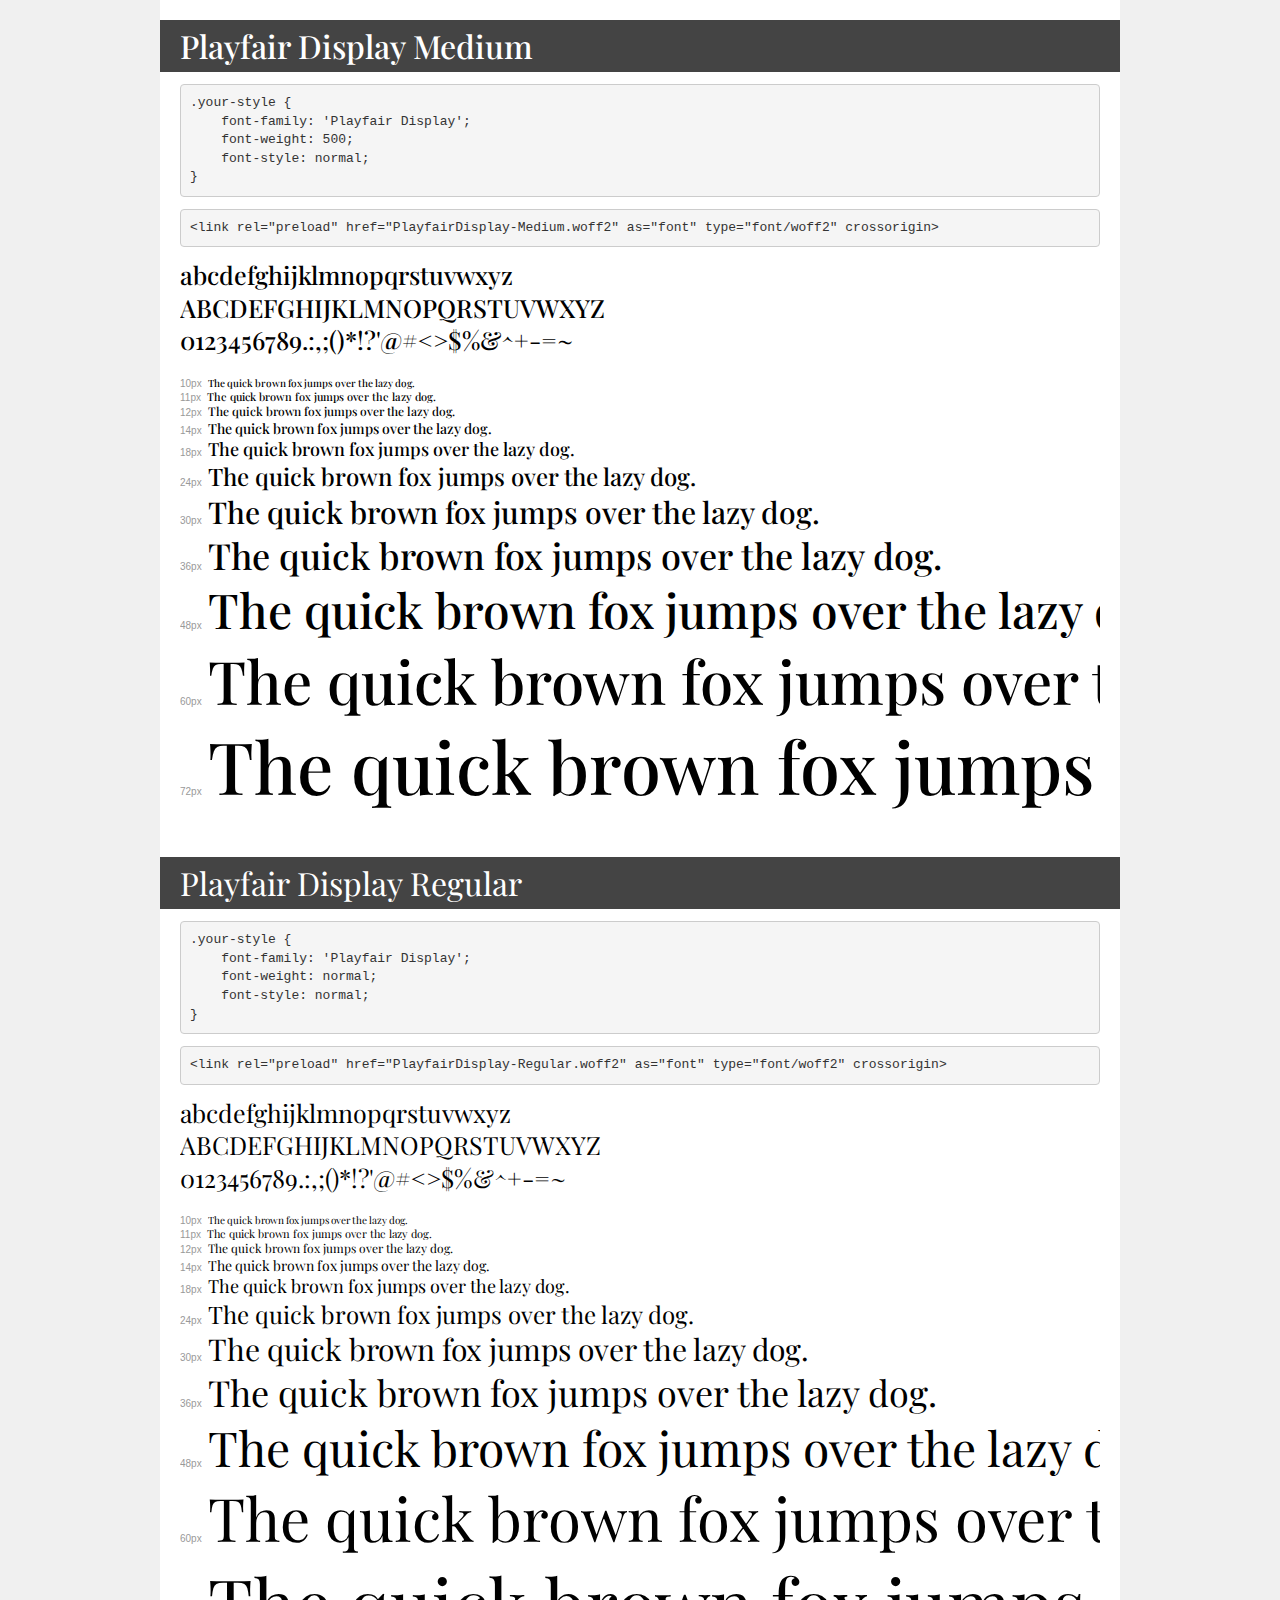
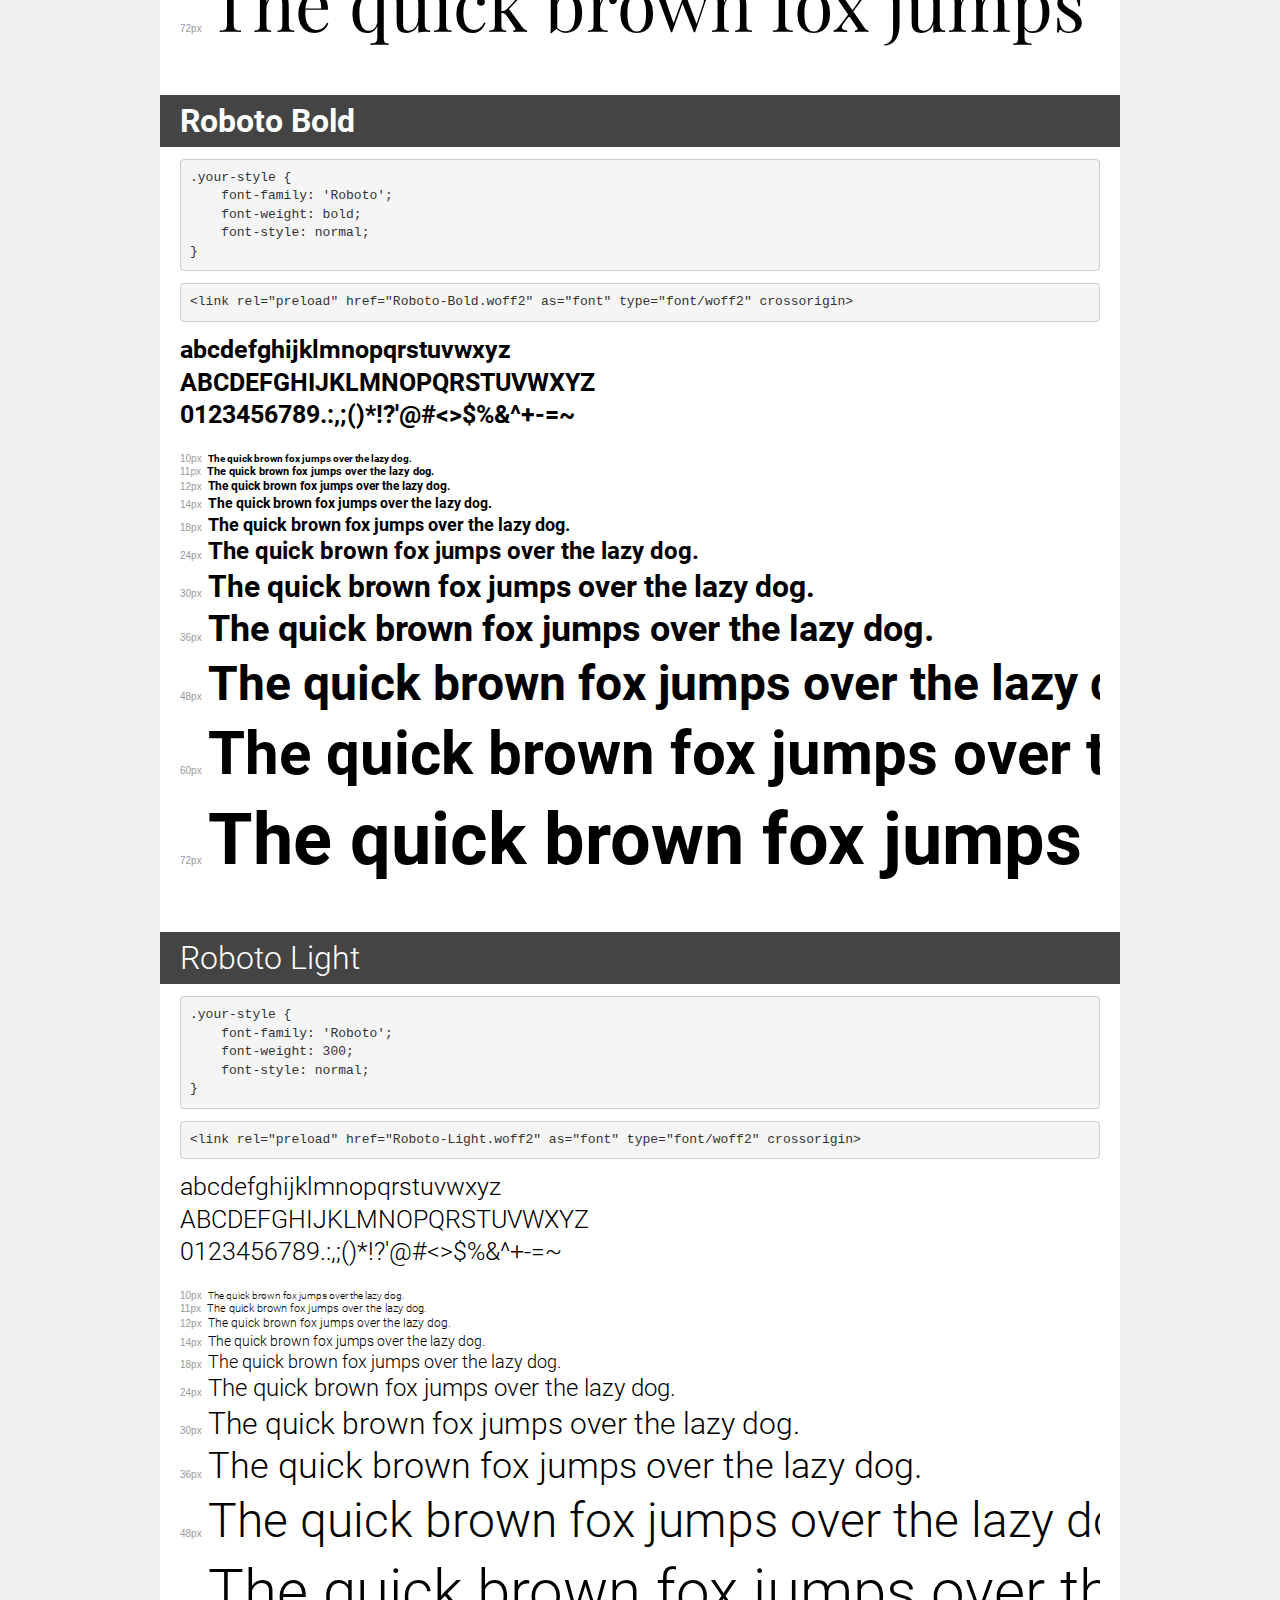
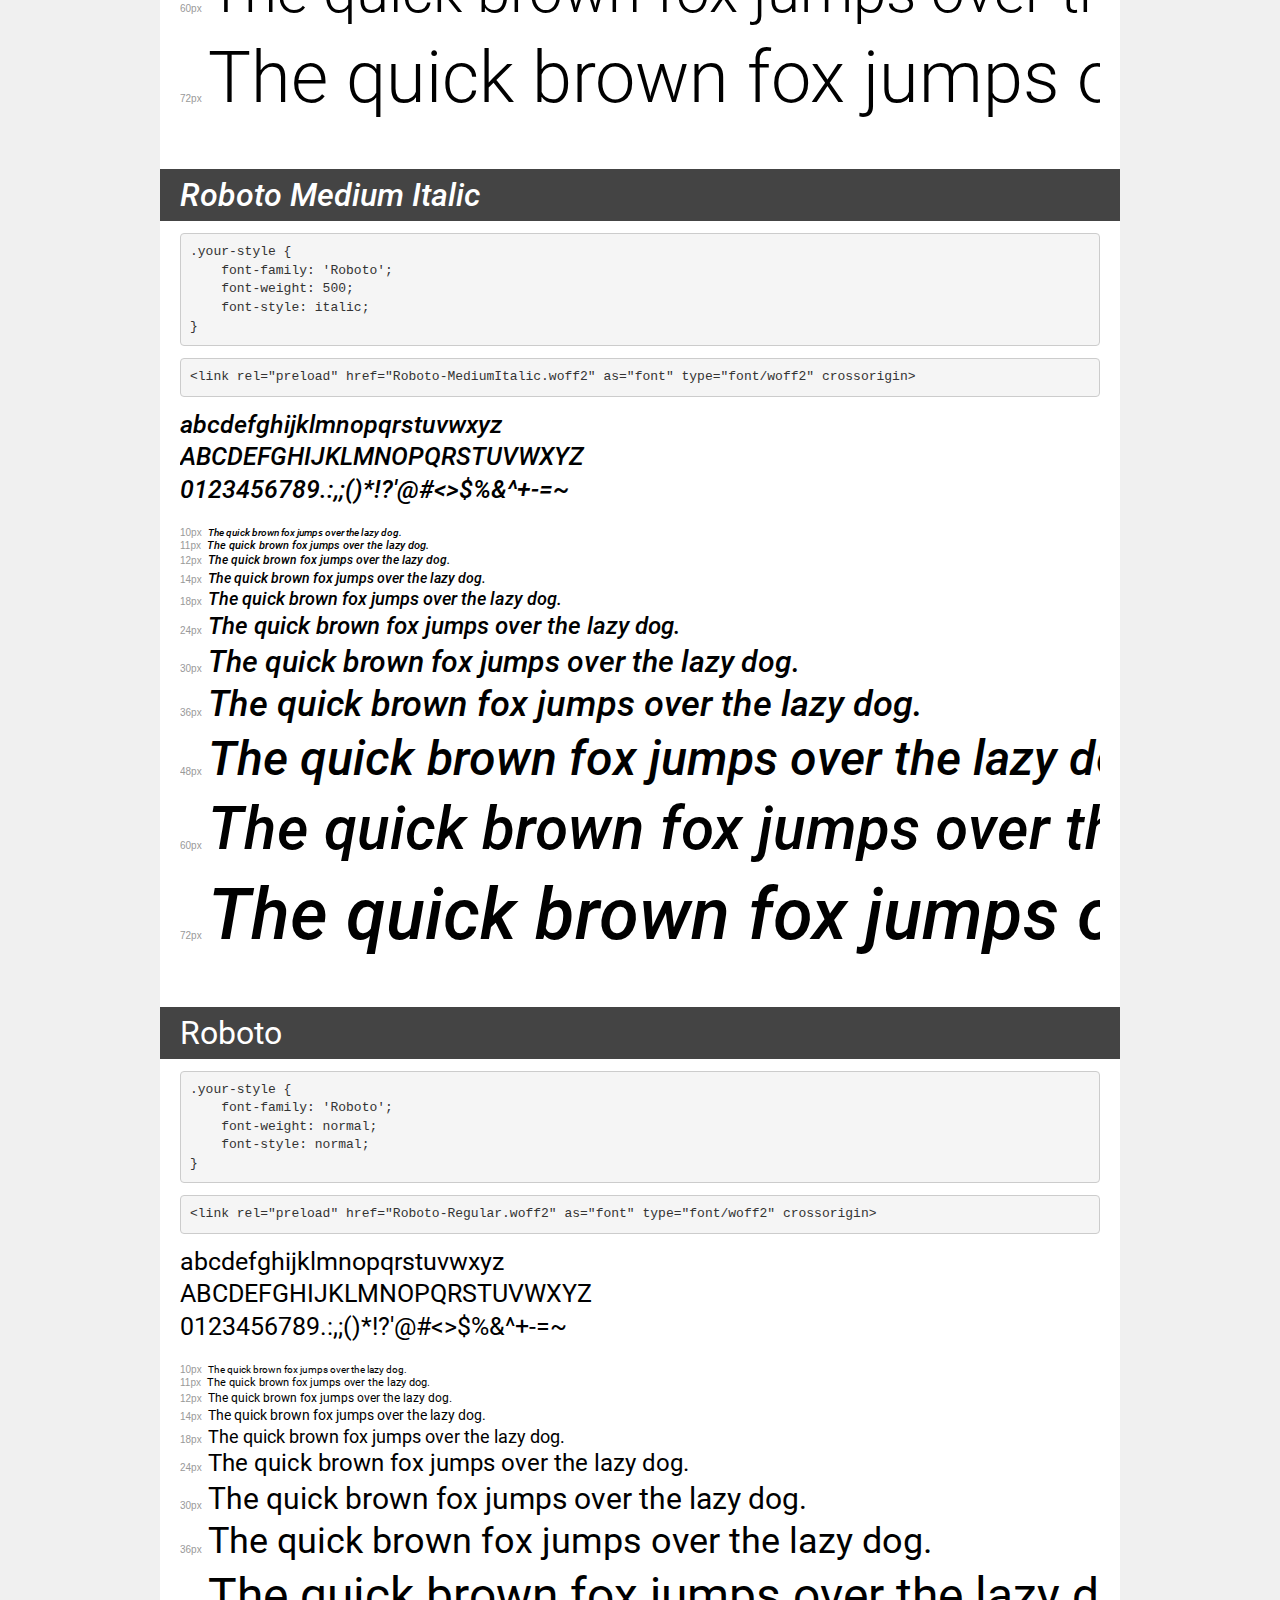
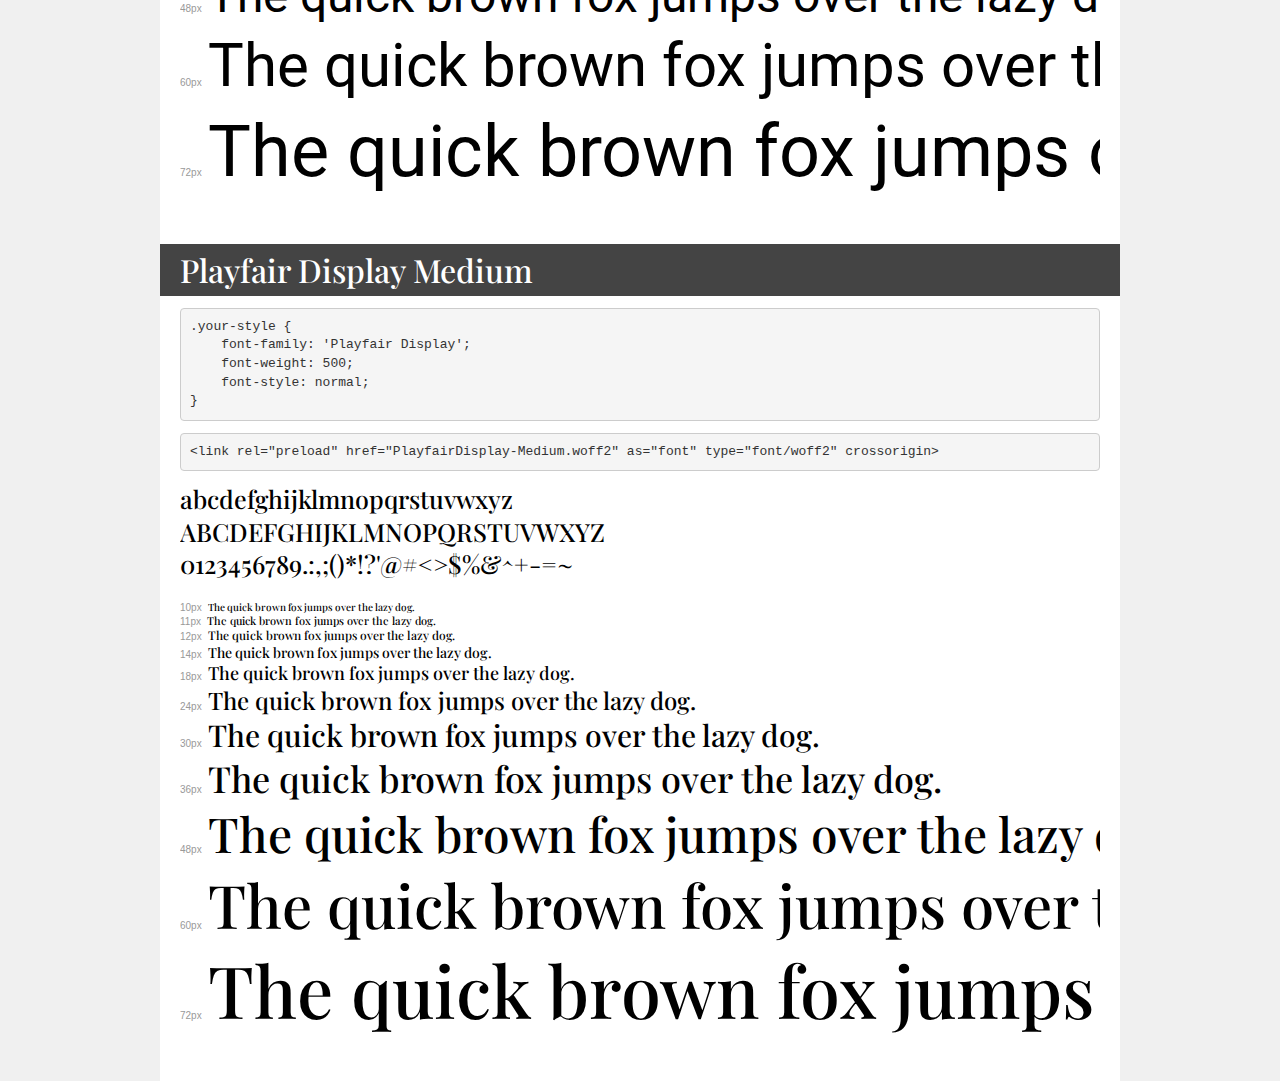
<file: fonts/demo.html>
<!DOCTYPE html>
<html lang="en">
<head>
    <meta charset="utf-8">
    <meta http-equiv="X-UA-Compatible" content="IE=edge">
    <meta name="viewport" content="width=device-width, initial-scale=1">
    <meta name="robots" content="noindex, noarchive">
    <meta name="format-detection" content="telephone=no">
    <title>Transfonter demo</title>
    <link href="stylesheet.css" rel="stylesheet">
    <style>
        /*
        http://meyerweb.com/eric/tools/css/reset/
        v2.0 | 20110126
        License: none (public domain)
        */
        html, body, div, span, applet, object, iframe,
        h1, h2, h3, h4, h5, h6, p, blockquote, pre,
        a, abbr, acronym, address, big, cite, code,
        del, dfn, em, img, ins, kbd, q, s, samp,
        small, strike, strong, sub, sup, tt, var,
        b, u, i, center,
        dl, dt, dd, ol, ul, li,
        fieldset, form, label, legend,
        table, caption, tbody, tfoot, thead, tr, th, td,
        article, aside, canvas, details, embed,
        figure, figcaption, footer, header, hgroup,
        menu, nav, output, ruby, section, summary,
        time, mark, audio, video {
            margin: 0;
            padding: 0;
            border: 0;
            font-size: 100%;
            font: inherit;
            vertical-align: baseline;
        }
        /* HTML5 display-role reset for older browsers */
        article, aside, details, figcaption, figure,
        footer, header, hgroup, menu, nav, section {
            display: block;
        }
        body {
            line-height: 1;
        }
        ol, ul {
            list-style: none;
        }
        blockquote, q {
            quotes: none;
        }
        blockquote:before, blockquote:after,
        q:before, q:after {
            content: '';
            content: none;
        }
        table {
            border-collapse: collapse;
            border-spacing: 0;
        }
        /* demo styles */
        body {
            background: #f0f0f0;
            color: #000;
        }
        .page {
            background: #fff;
            width: 920px;
            margin: 0 auto;
            padding: 20px 20px 0 20px;
            overflow: hidden;
        }
        .font-container {
            overflow-x: auto;
            overflow-y: hidden;
            margin-bottom: 40px;
            line-height: 1.3;
            white-space: nowrap;
            padding-bottom: 5px;
        }
        h1 {
            position: relative;
            background: #444;
            font-size: 32px;
            color: #fff;
            padding: 10px 20px;
            margin: 0 -20px 12px -20px;
        }
        .letters {
            font-size: 25px;
            margin-bottom: 20px;
        }
        .s10:before {
            content: '10px';
        }
        .s11:before {
            content: '11px';
        }
        .s12:before {
            content: '12px';
        }
        .s14:before {
            content: '14px';
        }
        .s18:before {
            content: '18px';
        }
        .s24:before {
            content: '24px';
        }
        .s30:before {
            content: '30px';
        }
        .s36:before {
            content: '36px';
        }
        .s48:before {
            content: '48px';
        }
        .s60:before {
            content: '60px';
        }
        .s72:before {
            content: '72px';
        }
        .s10:before, .s11:before, .s12:before, .s14:before,
        .s18:before, .s24:before, .s30:before, .s36:before,
        .s48:before, .s60:before, .s72:before {
            font-family: Arial, sans-serif;
            font-size: 10px;
            font-weight: normal;
            font-style: normal;
            color: #999;
            padding-right: 6px;
        }
        pre {
            display: block;
            padding: 9px;
            margin: 0 0 12px;
            font-family: Monaco, Menlo, Consolas, "Courier New", monospace;
            font-size: 13px;
            line-height: 1.428571429;
            color: #333;
            font-weight: normal;
            font-style: normal;
            background-color: #f5f5f5;
            border: 1px solid #ccc;
            overflow-x: auto;
            border-radius: 4px;
        }
        /* responsive */
        @media (max-width: 959px) {
            .page {
                width: auto;
                margin: 0;
            }
        }
    </style>
</head>
<body>
<div class="page">
    <div class="demo">
        <h1 style="font-family: 'Playfair Display'; font-weight: 500; font-style: normal;">Playfair Display Medium</h1>
        <pre title="Usage">.your-style {
    font-family: 'Playfair Display';
    font-weight: 500;
    font-style: normal;
}</pre>
        <pre title="Preload (optional)">
&lt;link rel=&quot;preload&quot; href=&quot;PlayfairDisplay-Medium.woff2&quot; as=&quot;font&quot; type=&quot;font/woff2&quot; crossorigin&gt;</pre>
        <div class="font-container" style="font-family: 'Playfair Display'; font-weight: 500; font-style: normal;">
            <p class="letters">
                abcdefghijklmnopqrstuvwxyz<br>
ABCDEFGHIJKLMNOPQRSTUVWXYZ<br>
                0123456789.:,;()*!?'@#&lt;&gt;$%&^+-=~
            </p>
            <p class="s10" style="font-size: 10px;">The quick brown fox jumps over the lazy dog.</p>
            <p class="s11" style="font-size: 11px;">The quick brown fox jumps over the lazy dog.</p>
            <p class="s12" style="font-size: 12px;">The quick brown fox jumps over the lazy dog.</p>
            <p class="s14" style="font-size: 14px;">The quick brown fox jumps over the lazy dog.</p>
            <p class="s18" style="font-size: 18px;">The quick brown fox jumps over the lazy dog.</p>
            <p class="s24" style="font-size: 24px;">The quick brown fox jumps over the lazy dog.</p>
            <p class="s30" style="font-size: 30px;">The quick brown fox jumps over the lazy dog.</p>
            <p class="s36" style="font-size: 36px;">The quick brown fox jumps over the lazy dog.</p>
            <p class="s48" style="font-size: 48px;">The quick brown fox jumps over the lazy dog.</p>
            <p class="s60" style="font-size: 60px;">The quick brown fox jumps over the lazy dog.</p>
            <p class="s72" style="font-size: 72px;">The quick brown fox jumps over the lazy dog.</p>
        </div>
    </div>

    <div class="demo">
        <h1 style="font-family: 'Playfair Display'; font-weight: normal; font-style: normal;">Playfair Display Regular</h1>
        <pre title="Usage">.your-style {
    font-family: 'Playfair Display';
    font-weight: normal;
    font-style: normal;
}</pre>
        <pre title="Preload (optional)">
&lt;link rel=&quot;preload&quot; href=&quot;PlayfairDisplay-Regular.woff2&quot; as=&quot;font&quot; type=&quot;font/woff2&quot; crossorigin&gt;</pre>
        <div class="font-container" style="font-family: 'Playfair Display'; font-weight: normal; font-style: normal;">
            <p class="letters">
                abcdefghijklmnopqrstuvwxyz<br>
ABCDEFGHIJKLMNOPQRSTUVWXYZ<br>
                0123456789.:,;()*!?'@#&lt;&gt;$%&^+-=~
            </p>
            <p class="s10" style="font-size: 10px;">The quick brown fox jumps over the lazy dog.</p>
            <p class="s11" style="font-size: 11px;">The quick brown fox jumps over the lazy dog.</p>
            <p class="s12" style="font-size: 12px;">The quick brown fox jumps over the lazy dog.</p>
            <p class="s14" style="font-size: 14px;">The quick brown fox jumps over the lazy dog.</p>
            <p class="s18" style="font-size: 18px;">The quick brown fox jumps over the lazy dog.</p>
            <p class="s24" style="font-size: 24px;">The quick brown fox jumps over the lazy dog.</p>
            <p class="s30" style="font-size: 30px;">The quick brown fox jumps over the lazy dog.</p>
            <p class="s36" style="font-size: 36px;">The quick brown fox jumps over the lazy dog.</p>
            <p class="s48" style="font-size: 48px;">The quick brown fox jumps over the lazy dog.</p>
            <p class="s60" style="font-size: 60px;">The quick brown fox jumps over the lazy dog.</p>
            <p class="s72" style="font-size: 72px;">The quick brown fox jumps over the lazy dog.</p>
        </div>
    </div>

    <div class="demo">
        <h1 style="font-family: 'Roboto'; font-weight: bold; font-style: normal;">Roboto Bold</h1>
        <pre title="Usage">.your-style {
    font-family: 'Roboto';
    font-weight: bold;
    font-style: normal;
}</pre>
        <pre title="Preload (optional)">
&lt;link rel=&quot;preload&quot; href=&quot;Roboto-Bold.woff2&quot; as=&quot;font&quot; type=&quot;font/woff2&quot; crossorigin&gt;</pre>
        <div class="font-container" style="font-family: 'Roboto'; font-weight: bold; font-style: normal;">
            <p class="letters">
                abcdefghijklmnopqrstuvwxyz<br>
ABCDEFGHIJKLMNOPQRSTUVWXYZ<br>
                0123456789.:,;()*!?'@#&lt;&gt;$%&^+-=~
            </p>
            <p class="s10" style="font-size: 10px;">The quick brown fox jumps over the lazy dog.</p>
            <p class="s11" style="font-size: 11px;">The quick brown fox jumps over the lazy dog.</p>
            <p class="s12" style="font-size: 12px;">The quick brown fox jumps over the lazy dog.</p>
            <p class="s14" style="font-size: 14px;">The quick brown fox jumps over the lazy dog.</p>
            <p class="s18" style="font-size: 18px;">The quick brown fox jumps over the lazy dog.</p>
            <p class="s24" style="font-size: 24px;">The quick brown fox jumps over the lazy dog.</p>
            <p class="s30" style="font-size: 30px;">The quick brown fox jumps over the lazy dog.</p>
            <p class="s36" style="font-size: 36px;">The quick brown fox jumps over the lazy dog.</p>
            <p class="s48" style="font-size: 48px;">The quick brown fox jumps over the lazy dog.</p>
            <p class="s60" style="font-size: 60px;">The quick brown fox jumps over the lazy dog.</p>
            <p class="s72" style="font-size: 72px;">The quick brown fox jumps over the lazy dog.</p>
        </div>
    </div>

    <div class="demo">
        <h1 style="font-family: 'Roboto'; font-weight: 300; font-style: normal;">Roboto Light</h1>
        <pre title="Usage">.your-style {
    font-family: 'Roboto';
    font-weight: 300;
    font-style: normal;
}</pre>
        <pre title="Preload (optional)">
&lt;link rel=&quot;preload&quot; href=&quot;Roboto-Light.woff2&quot; as=&quot;font&quot; type=&quot;font/woff2&quot; crossorigin&gt;</pre>
        <div class="font-container" style="font-family: 'Roboto'; font-weight: 300; font-style: normal;">
            <p class="letters">
                abcdefghijklmnopqrstuvwxyz<br>
ABCDEFGHIJKLMNOPQRSTUVWXYZ<br>
                0123456789.:,;()*!?'@#&lt;&gt;$%&^+-=~
            </p>
            <p class="s10" style="font-size: 10px;">The quick brown fox jumps over the lazy dog.</p>
            <p class="s11" style="font-size: 11px;">The quick brown fox jumps over the lazy dog.</p>
            <p class="s12" style="font-size: 12px;">The quick brown fox jumps over the lazy dog.</p>
            <p class="s14" style="font-size: 14px;">The quick brown fox jumps over the lazy dog.</p>
            <p class="s18" style="font-size: 18px;">The quick brown fox jumps over the lazy dog.</p>
            <p class="s24" style="font-size: 24px;">The quick brown fox jumps over the lazy dog.</p>
            <p class="s30" style="font-size: 30px;">The quick brown fox jumps over the lazy dog.</p>
            <p class="s36" style="font-size: 36px;">The quick brown fox jumps over the lazy dog.</p>
            <p class="s48" style="font-size: 48px;">The quick brown fox jumps over the lazy dog.</p>
            <p class="s60" style="font-size: 60px;">The quick brown fox jumps over the lazy dog.</p>
            <p class="s72" style="font-size: 72px;">The quick brown fox jumps over the lazy dog.</p>
        </div>
    </div>

    <div class="demo">
        <h1 style="font-family: 'Roboto'; font-weight: 500; font-style: italic;">Roboto Medium Italic</h1>
        <pre title="Usage">.your-style {
    font-family: 'Roboto';
    font-weight: 500;
    font-style: italic;
}</pre>
        <pre title="Preload (optional)">
&lt;link rel=&quot;preload&quot; href=&quot;Roboto-MediumItalic.woff2&quot; as=&quot;font&quot; type=&quot;font/woff2&quot; crossorigin&gt;</pre>
        <div class="font-container" style="font-family: 'Roboto'; font-weight: 500; font-style: italic;">
            <p class="letters">
                abcdefghijklmnopqrstuvwxyz<br>
ABCDEFGHIJKLMNOPQRSTUVWXYZ<br>
                0123456789.:,;()*!?'@#&lt;&gt;$%&^+-=~
            </p>
            <p class="s10" style="font-size: 10px;">The quick brown fox jumps over the lazy dog.</p>
            <p class="s11" style="font-size: 11px;">The quick brown fox jumps over the lazy dog.</p>
            <p class="s12" style="font-size: 12px;">The quick brown fox jumps over the lazy dog.</p>
            <p class="s14" style="font-size: 14px;">The quick brown fox jumps over the lazy dog.</p>
            <p class="s18" style="font-size: 18px;">The quick brown fox jumps over the lazy dog.</p>
            <p class="s24" style="font-size: 24px;">The quick brown fox jumps over the lazy dog.</p>
            <p class="s30" style="font-size: 30px;">The quick brown fox jumps over the lazy dog.</p>
            <p class="s36" style="font-size: 36px;">The quick brown fox jumps over the lazy dog.</p>
            <p class="s48" style="font-size: 48px;">The quick brown fox jumps over the lazy dog.</p>
            <p class="s60" style="font-size: 60px;">The quick brown fox jumps over the lazy dog.</p>
            <p class="s72" style="font-size: 72px;">The quick brown fox jumps over the lazy dog.</p>
        </div>
    </div>

    <div class="demo">
        <h1 style="font-family: 'Roboto'; font-weight: normal; font-style: normal;">Roboto</h1>
        <pre title="Usage">.your-style {
    font-family: 'Roboto';
    font-weight: normal;
    font-style: normal;
}</pre>
        <pre title="Preload (optional)">
&lt;link rel=&quot;preload&quot; href=&quot;Roboto-Regular.woff2&quot; as=&quot;font&quot; type=&quot;font/woff2&quot; crossorigin&gt;</pre>
        <div class="font-container" style="font-family: 'Roboto'; font-weight: normal; font-style: normal;">
            <p class="letters">
                abcdefghijklmnopqrstuvwxyz<br>
ABCDEFGHIJKLMNOPQRSTUVWXYZ<br>
                0123456789.:,;()*!?'@#&lt;&gt;$%&^+-=~
            </p>
            <p class="s10" style="font-size: 10px;">The quick brown fox jumps over the lazy dog.</p>
            <p class="s11" style="font-size: 11px;">The quick brown fox jumps over the lazy dog.</p>
            <p class="s12" style="font-size: 12px;">The quick brown fox jumps over the lazy dog.</p>
            <p class="s14" style="font-size: 14px;">The quick brown fox jumps over the lazy dog.</p>
            <p class="s18" style="font-size: 18px;">The quick brown fox jumps over the lazy dog.</p>
            <p class="s24" style="font-size: 24px;">The quick brown fox jumps over the lazy dog.</p>
            <p class="s30" style="font-size: 30px;">The quick brown fox jumps over the lazy dog.</p>
            <p class="s36" style="font-size: 36px;">The quick brown fox jumps over the lazy dog.</p>
            <p class="s48" style="font-size: 48px;">The quick brown fox jumps over the lazy dog.</p>
            <p class="s60" style="font-size: 60px;">The quick brown fox jumps over the lazy dog.</p>
            <p class="s72" style="font-size: 72px;">The quick brown fox jumps over the lazy dog.</p>
        </div>
    </div>

    <div class="demo">
        <h1 style="font-family: 'Playfair Display'; font-weight: 500; font-style: normal;">Playfair Display Medium</h1>
        <pre title="Usage">.your-style {
    font-family: 'Playfair Display';
    font-weight: 500;
    font-style: normal;
}</pre>
        <pre title="Preload (optional)">
&lt;link rel=&quot;preload&quot; href=&quot;PlayfairDisplay-Medium.woff2&quot; as=&quot;font&quot; type=&quot;font/woff2&quot; crossorigin&gt;</pre>
        <div class="font-container" style="font-family: 'Playfair Display'; font-weight: 500; font-style: normal;">
            <p class="letters">
                abcdefghijklmnopqrstuvwxyz<br>
ABCDEFGHIJKLMNOPQRSTUVWXYZ<br>
                0123456789.:,;()*!?'@#&lt;&gt;$%&^+-=~
            </p>
            <p class="s10" style="font-size: 10px;">The quick brown fox jumps over the lazy dog.</p>
            <p class="s11" style="font-size: 11px;">The quick brown fox jumps over the lazy dog.</p>
            <p class="s12" style="font-size: 12px;">The quick brown fox jumps over the lazy dog.</p>
            <p class="s14" style="font-size: 14px;">The quick brown fox jumps over the lazy dog.</p>
            <p class="s18" style="font-size: 18px;">The quick brown fox jumps over the lazy dog.</p>
            <p class="s24" style="font-size: 24px;">The quick brown fox jumps over the lazy dog.</p>
            <p class="s30" style="font-size: 30px;">The quick brown fox jumps over the lazy dog.</p>
            <p class="s36" style="font-size: 36px;">The quick brown fox jumps over the lazy dog.</p>
            <p class="s48" style="font-size: 48px;">The quick brown fox jumps over the lazy dog.</p>
            <p class="s60" style="font-size: 60px;">The quick brown fox jumps over the lazy dog.</p>
            <p class="s72" style="font-size: 72px;">The quick brown fox jumps over the lazy dog.</p>
        </div>
    </div>

</div>
</body>
</html>
</file>
<file: fonts/stylesheet.css>
@font-face {
    font-family: 'Playfair Display';
    src: url('PlayfairDisplay-Medium.woff2') format('woff2'),
        url('PlayfairDisplay-Medium.woff') format('woff');
    font-weight: 500;
    font-style: normal;
    font-display: swap;
}

@font-face {
    font-family: 'Playfair Display';
    src: url('PlayfairDisplay-Regular.woff2') format('woff2'),
        url('PlayfairDisplay-Regular.woff') format('woff');
    font-weight: normal;
    font-style: normal;
    font-display: swap;
}

@font-face {
    font-family: 'Roboto';
    src: url('Roboto-Bold.woff2') format('woff2'),
        url('Roboto-Bold.woff') format('woff');
    font-weight: bold;
    font-style: normal;
    font-display: swap;
}

@font-face {
    font-family: 'Roboto';
    src: url('Roboto-Light.woff2') format('woff2'),
        url('Roboto-Light.woff') format('woff');
    font-weight: 300;
    font-style: normal;
    font-display: swap;
}

@font-face {
    font-family: 'Roboto';
    src: url('Roboto-MediumItalic.woff2') format('woff2'),
        url('Roboto-MediumItalic.woff') format('woff');
    font-weight: 500;
    font-style: italic;
    font-display: swap;
}

@font-face {
    font-family: 'Roboto';
    src: url('Roboto-Regular.woff2') format('woff2'),
        url('Roboto-Regular.woff') format('woff');
    font-weight: normal;
    font-style: normal;
    font-display: swap;
}

@font-face {
    font-family: 'Playfair Display';
    src: url('PlayfairDisplay-Medium.woff2') format('woff2'),
        url('PlayfairDisplay-Medium.woff') format('woff');
    font-weight: 500;
    font-style: normal;
    font-display: swap;
}
</file>
